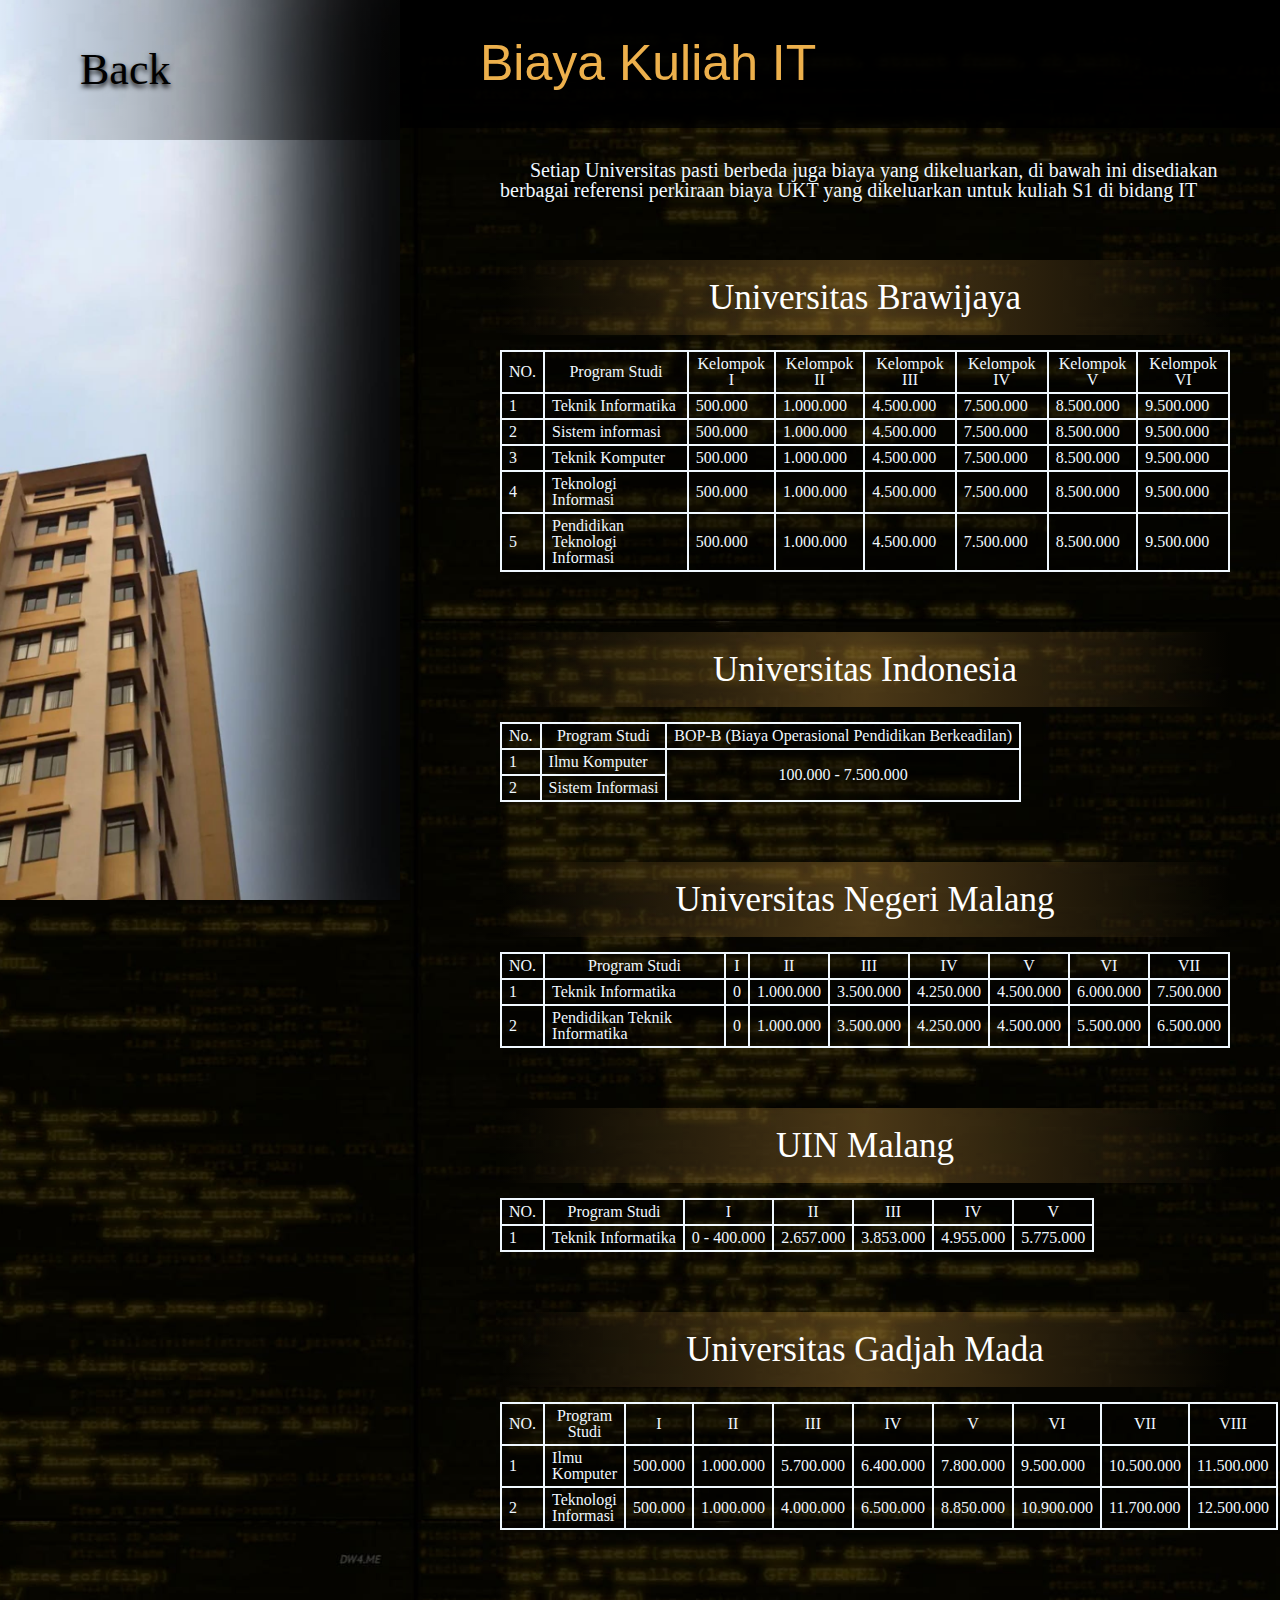
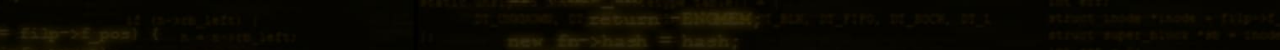
<file: Biaya/biaya.html>
<html lang="en">
<head>
    <meta charset="UTF-8">
    <title>Biaya UKT Kuliah</title>
    <link rel="stylesheet" href="../prodi/style.css">
    <link rel="icon" href="../img/icon.jpg">
</head>
<body>
    
<div class="left">
    <a href="../index.html"><h1>Back</h1></a>
</div>
<div class="right">
    <div class="head">
        <h1>Biaya Kuliah IT</h1>
    </div>
    <div class="content">
        <p>Setiap Universitas pasti berbeda juga biaya yang dikeluarkan, di bawah ini disediakan berbagai referensi perkiraan biaya UKT yang dikeluarkan untuk kuliah S1 di bidang IT</p>
        <h2>Universitas Brawijaya</h2>
        <table>
            <thead>
                <th>NO.</th>
                <th>Program Studi</th>
                <th>Kelompok I</th>
                <th>Kelompok II</th>
                <th>Kelompok III</th>
                <th>Kelompok IV</th>
                <th>Kelompok V</th>
                <th>Kelompok VI</th>
            </thead>
            <tbody>
                <tr>
                    <td>1</td>
                    <td>Teknik Informatika</td>
                    <td>500.000</td>
                    <td>1.000.000</td>
                    <td>4.500.000</td>
                    <td>7.500.000</td>
                    <td>8.500.000</td>
                    <td>9.500.000</td>
                </tr>
                <tr>
                    <td>2</td>
                    <td>Sistem informasi</td>
                    <td>500.000</td>
                    <td>1.000.000</td>
                    <td>4.500.000</td>
                    <td>7.500.000</td>
                    <td>8.500.000</td>
                    <td>9.500.000</td>
                </tr>
                <tr>
                    <td>3</td>
                    <td>Teknik Komputer</td>
                    <td>500.000</td>
                    <td>1.000.000</td>
                    <td>4.500.000</td>
                    <td>7.500.000</td>
                    <td>8.500.000</td>
                    <td>9.500.000</td>
                </tr>
                <tr>
                    <td>4</td>
                    <td>Teknologi Informasi</td>
                    <td>500.000</td>
                    <td>1.000.000</td>
                    <td>4.500.000</td>
                    <td>7.500.000</td>
                    <td>8.500.000</td>
                    <td>9.500.000</td>
                </tr>
                <tr>
                    <td>5</td>
                    <td>Pendidikan Teknologi Informasi</td>
                    <td>500.000</td>
                    <td>1.000.000</td>
                    <td>4.500.000</td>
                    <td>7.500.000</td>
                    <td>8.500.000</td>
                    <td>9.500.000</td>
                </tr>
            </tbody>
        </table>
        <h2>Universitas Indonesia</h2>
        <table>
            <thead>
                <th>No.</th>
                <th>Program Studi</th>
                <th>BOP-B (Biaya Operasional Pendidikan Berkeadilan)</th>
            </thead>
            <tbody>
                <tr>
                    <td>1</td>
                    <td>Ilmu Komputer</td>
                    <td rowspan="2" align="center">100.000 - 7.500.000</td>
                </tr>
                <tr>
                    <td>2</td>
                    <td>Sistem Informasi</td>
                </tr>
            </tbody>
        </table>
        <h2>Universitas Negeri Malang</h2>
        <table>
            <thead>
                <th>NO.</th>
                <th>Program Studi</th>
                <th>I</th>
                <th>II</th>
                <th>III</th>
                <th>IV</th>
                <th>V</th>
                <th>VI</th>
                <th>VII</th>
            </thead>
            <tbody>
                <tr>
                    <td>1</td>
                    <td>Teknik Informatika</td>
                    <td>0</td>
                    <td>1.000.000</td>
                    <td>3.500.000</td>
                    <td>4.250.000</td>
                    <td>4.500.000</td>
                    <td>6.000.000</td>
                    <td>7.500.000</td>
                </tr>
                <tr>
                    <td>2</td>
                    <td>Pendidikan Teknik Informatika</td>
                    <td>0</td>
                    <td>1.000.000</td>
                    <td>3.500.000</td>
                    <td>4.250.000</td>
                    <td>4.500.000</td>
                    <td>5.500.000</td>
                    <td>6.500.000</td>
                </tr>
            </tbody>
        </table>
        <h2>UIN Malang</h2>
        <table>
            <thead>
                <th>NO.</th>
                <th>Program Studi</th>
                <th>I</th>
                <th>II</th>
                <th>III</th>
                <th>IV</th>
                <th>V</th>
            </thead>
            <tbody>
                <tr>
                    <td>1</td>
                    <td>Teknik Informatika</td>
                    <td>0 - 400.000</td>
                    <td>2.657.000</td>
                    <td>3.853.000</td>
                    <td>4.955.000</td>
                    <td>5.775.000</td>
                </tr>
        </table>
        <h2>Universitas Gadjah Mada</h2>
        <table>
            <thead>
                <th>NO.</th>
                <th>Program Studi</th>
                <th>I</th>
                <th>II</th>
                <th>III</th>
                <th>IV</th>
                <th>V</th>
                <th>VI</th>
                <th>VII</th>
                <th>VIII</th>
            </thead>
            <tbody>
                <tr>
                    <td>1</td>
                    <td>Ilmu Komputer</td>
                    <td>500.000</td>
                    <td>1.000.000</td>
                    <td>5.700.000</td>
                    <td>6.400.000</td>
                    <td>7.800.000</td>
                    <td>9.500.000</td>
                    <td>10.500.000</td>
                    <td>11.500.000</td>
                </tr>
                <tr>
                    <td>2</td>
                    <td>Teknologi Informasi</td>
                    <td>500.000</td>
                    <td>1.000.000</td>
                    <td>4.000.000</td>
                    <td>6.500.000</td>
                    <td>8.850.000</td>
                    <td>10.900.000</td>
                    <td>11.700.000</td>
                    <td>12.500.000</td>
                </tr>
        </table>
    </div>
</div>

</body>
</html>
</file>
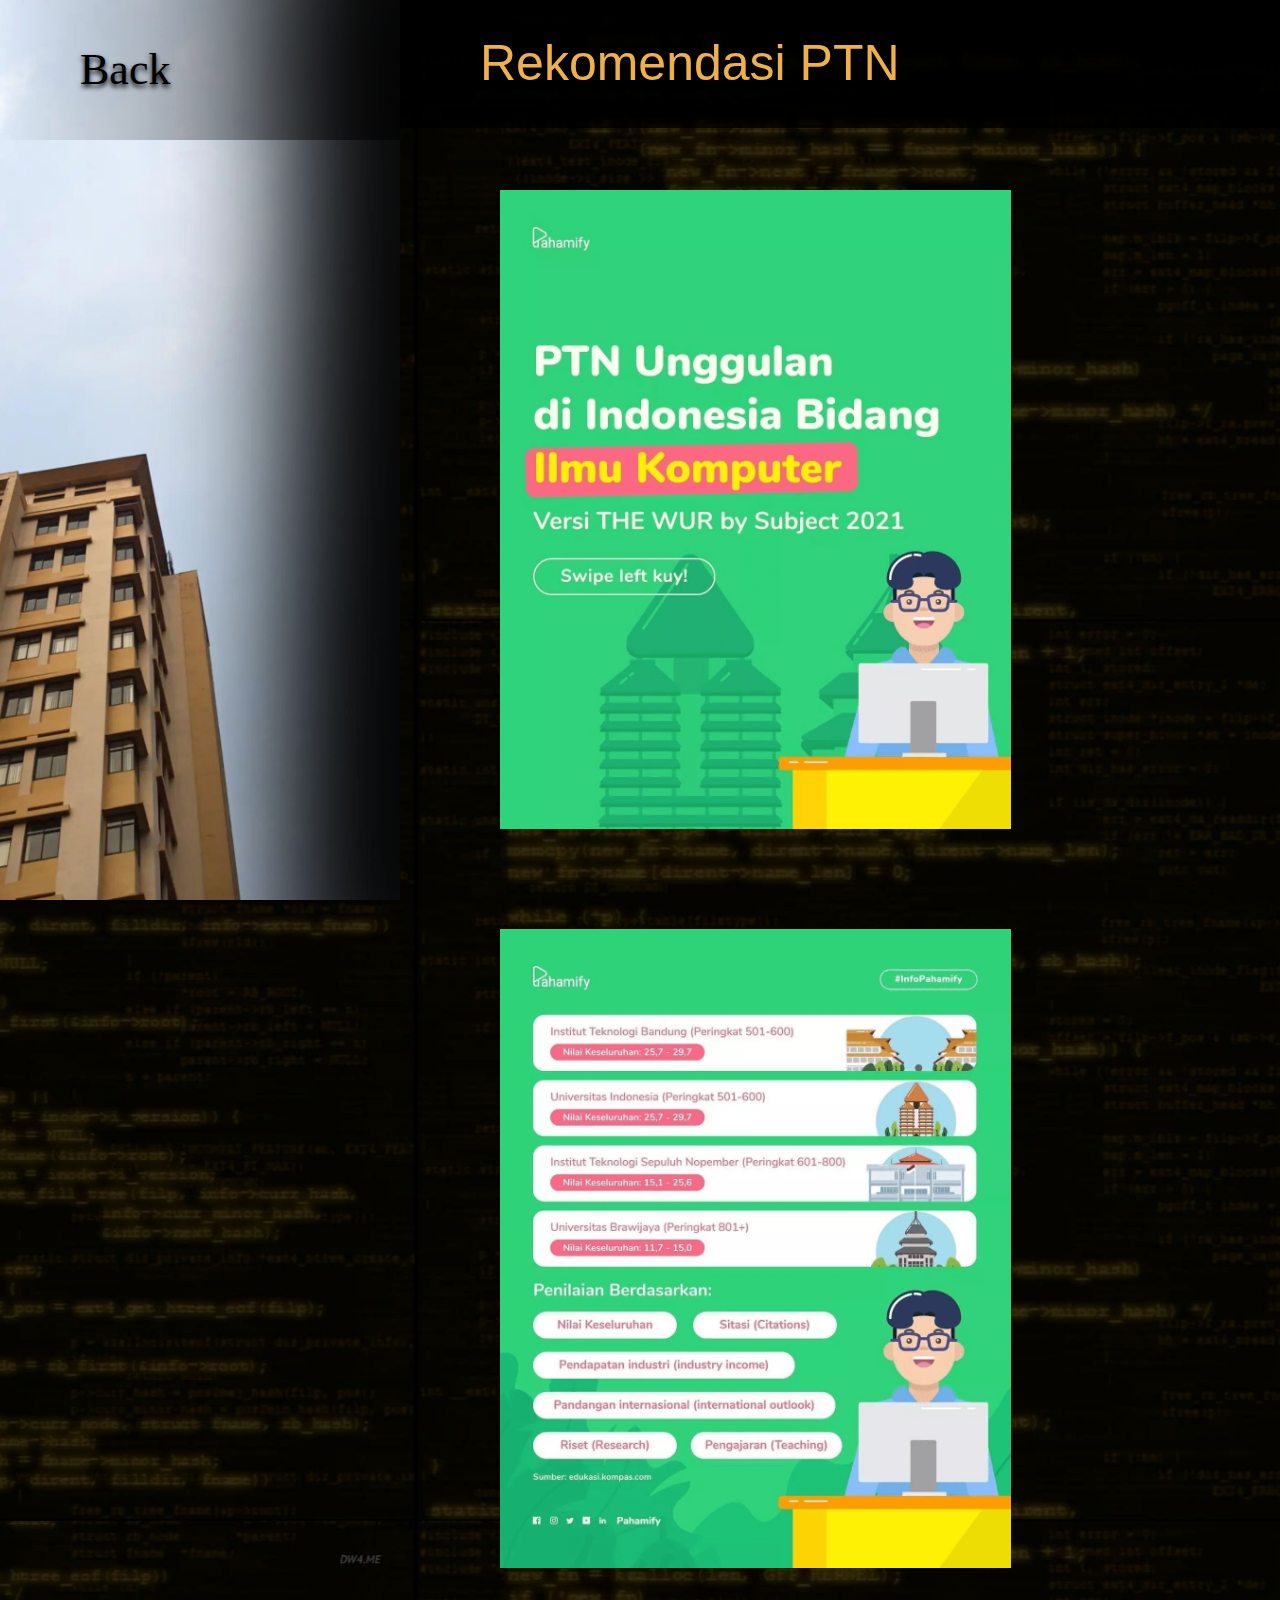
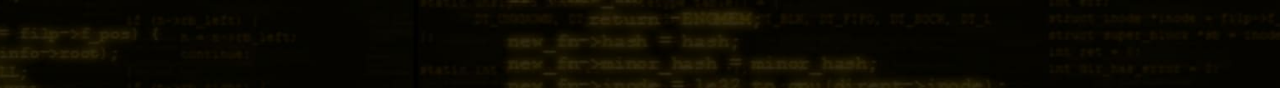
<file: campus/campus.html>
<html lang="en">
<head>
    <meta charset="UTF-8">
    <title>Rekomendasi PTN</title>
    <link rel="stylesheet" href="../prodi/style.css">
    <link rel="icon" href="../img/icon.jpg">
</head>
<body>
    
<div class="left">
    <a href="../index.html"><h1>Back</h1></a>
</div>
<div class="right">
    <div class="head">
        <h1>Rekomendasi PTN</h1>
    </div>
    <div class="content">
        <img src="../img/rekoms1.png" alt="cover">
        <img src="../img/rekoms2.png" alt="cover">
    </div>
</div>

</body>
</html>
</file>
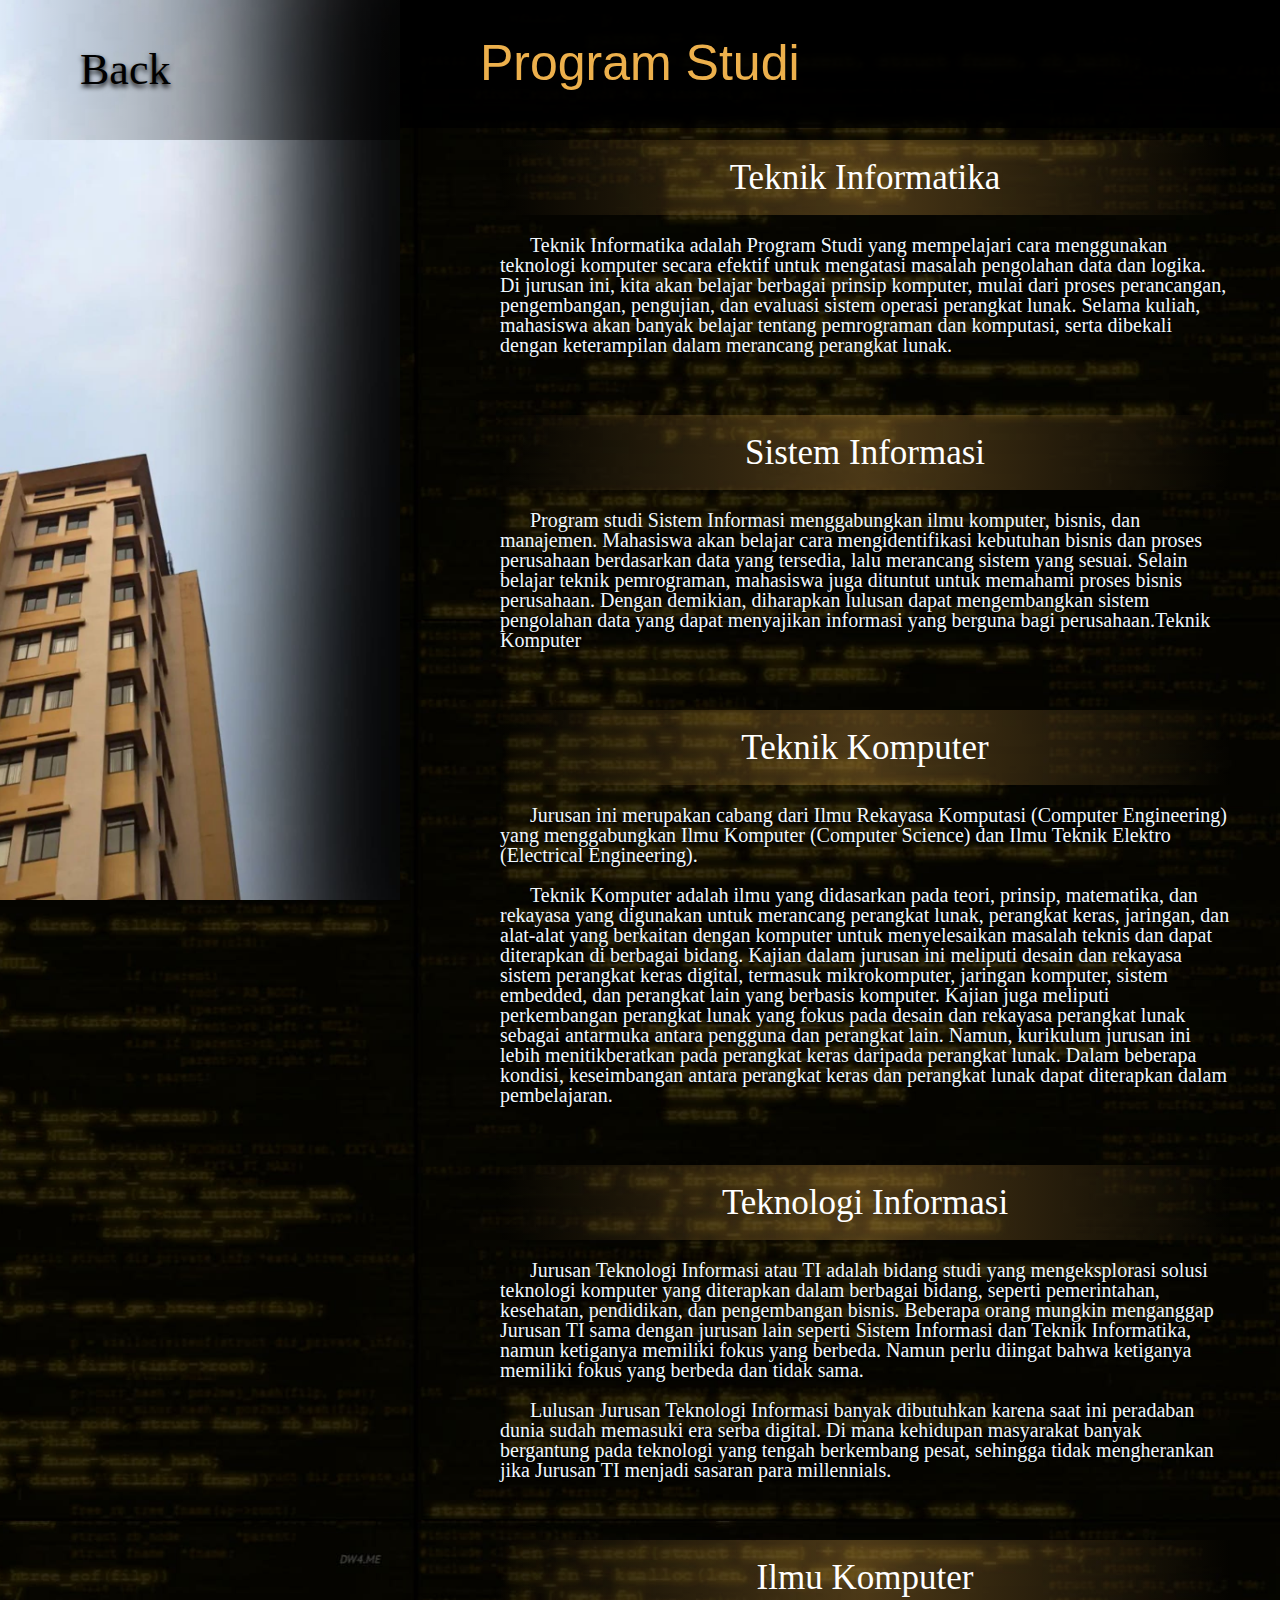
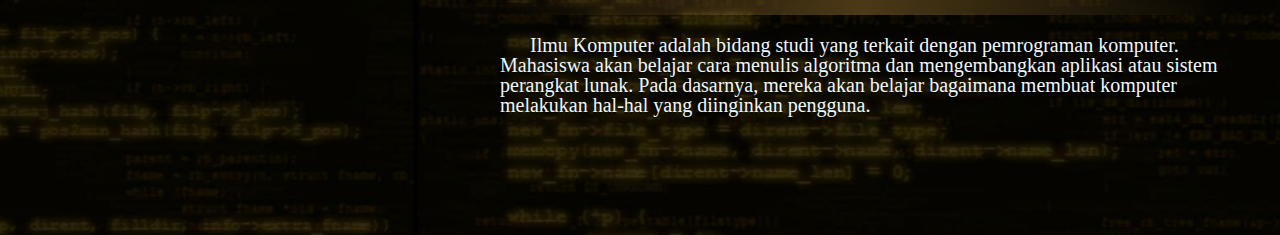
<file: prodi/prodi.html>
<html lang="en">
<head>
    <meta charset="UTF-8">
    <title>Program Studi</title>
    <link rel="stylesheet" href="style.css">
    <link rel="icon" href="../img/icon.jpg">
</head>
<body>
    
<div class="left">
    <a href="../index.html"><h1>Back</h1></a>
</div>
<div class="right">
    <div class="head">
        <h1>Program Studi</h1>
    </div>
    <div class="content">
        <h2>Teknik Informatika</h2>
        <p>Teknik Informatika adalah Program Studi yang mempelajari cara menggunakan teknologi komputer secara efektif untuk mengatasi masalah pengolahan data dan logika. Di jurusan ini, kita akan belajar berbagai prinsip komputer, mulai dari proses perancangan, pengembangan, pengujian, dan evaluasi sistem operasi perangkat lunak. Selama kuliah, mahasiswa akan banyak belajar tentang pemrograman dan komputasi, serta dibekali dengan keterampilan dalam merancang perangkat lunak. </p>
        <h2>Sistem Informasi</h2>
        <p>Program studi Sistem Informasi menggabungkan ilmu komputer, bisnis, dan manajemen. Mahasiswa akan belajar cara mengidentifikasi kebutuhan bisnis dan proses perusahaan berdasarkan data yang tersedia, lalu merancang sistem yang sesuai. Selain belajar teknik pemrograman, mahasiswa juga dituntut untuk memahami proses bisnis perusahaan. Dengan demikian, diharapkan lulusan dapat mengembangkan sistem pengolahan data yang dapat menyajikan informasi yang berguna bagi perusahaan.Teknik Komputer</p>
        <h2>Teknik Komputer</h2>
        <p>Jurusan ini merupakan cabang dari Ilmu Rekayasa Komputasi (Computer Engineering) yang menggabungkan Ilmu Komputer (Computer Science) dan Ilmu Teknik Elektro (Electrical Engineering).</p>
        <p>Teknik Komputer adalah ilmu yang didasarkan pada teori, prinsip, matematika, dan rekayasa yang digunakan untuk merancang perangkat lunak, perangkat keras, jaringan, dan alat-alat yang berkaitan dengan komputer untuk menyelesaikan masalah teknis dan dapat diterapkan di berbagai bidang. Kajian dalam jurusan ini meliputi desain dan rekayasa sistem perangkat keras digital, termasuk mikrokomputer, jaringan komputer, sistem embedded, dan perangkat lain yang berbasis komputer. Kajian juga meliputi perkembangan perangkat lunak yang fokus pada desain dan rekayasa perangkat lunak sebagai antarmuka antara pengguna dan perangkat lain. Namun, kurikulum jurusan ini lebih menitikberatkan pada perangkat keras daripada perangkat lunak. Dalam beberapa kondisi, keseimbangan antara perangkat keras dan perangkat lunak dapat diterapkan dalam pembelajaran.</p>
        <h2>Teknologi Informasi</h2>
        <p>Jurusan Teknologi Informasi atau TI adalah bidang studi yang mengeksplorasi solusi teknologi komputer yang diterapkan dalam berbagai bidang, seperti pemerintahan, kesehatan, pendidikan, dan pengembangan bisnis. Beberapa orang mungkin menganggap Jurusan TI sama dengan jurusan lain seperti Sistem Informasi dan Teknik Informatika, namun ketiganya memiliki fokus yang berbeda. Namun perlu diingat bahwa ketiganya memiliki fokus yang berbeda dan tidak sama.</p>
        <p>Lulusan Jurusan Teknologi Informasi banyak dibutuhkan karena saat ini peradaban dunia sudah memasuki era serba digital. Di mana kehidupan masyarakat banyak bergantung pada teknologi yang tengah berkembang pesat, sehingga tidak mengherankan jika Jurusan TI menjadi sasaran para millennials.</p>
        <h2>Ilmu Komputer</h2>
        <p>Ilmu Komputer adalah bidang studi yang terkait dengan pemrograman komputer. Mahasiswa akan belajar cara menulis algoritma dan mengembangkan aplikasi atau sistem perangkat lunak. Pada dasarnya, mereka akan belajar bagaimana membuat komputer melakukan hal-hal yang diinginkan pengguna.</p>
    </div>
</div>

</body>
</html>
</file>
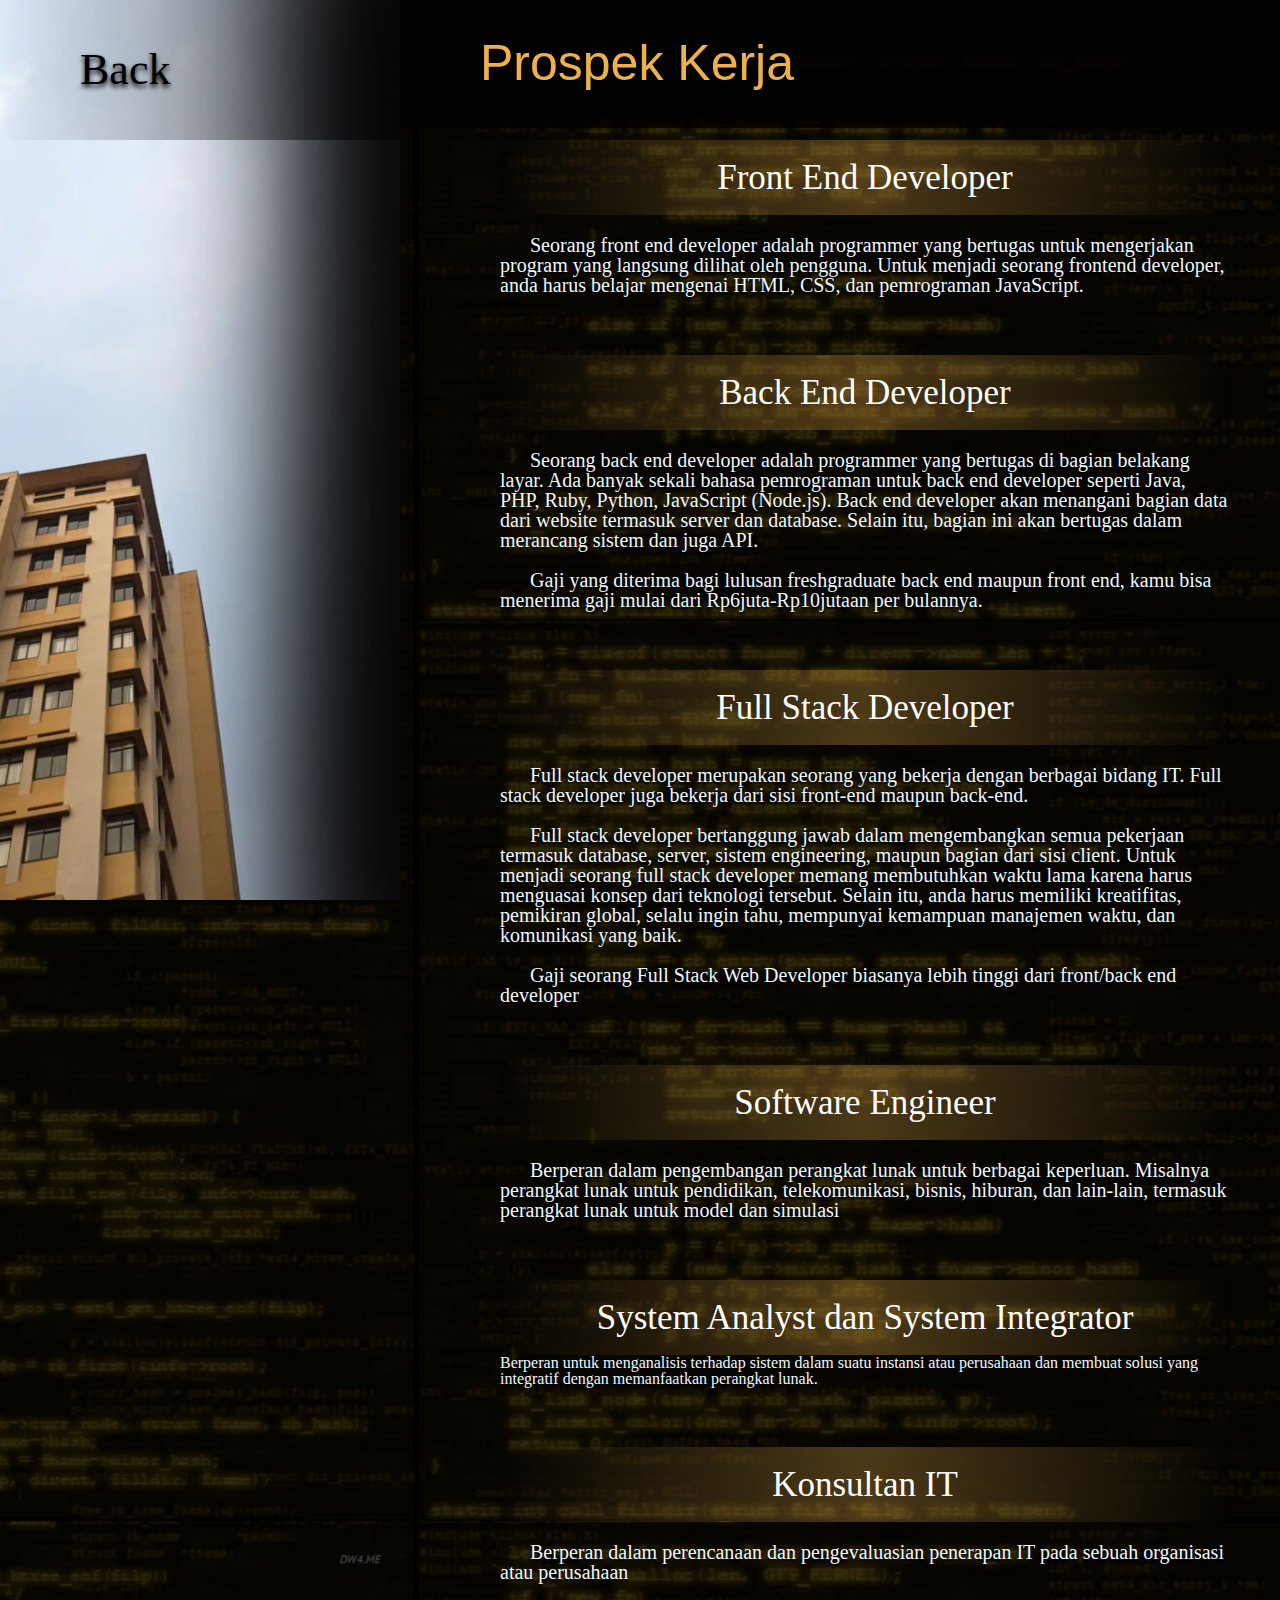
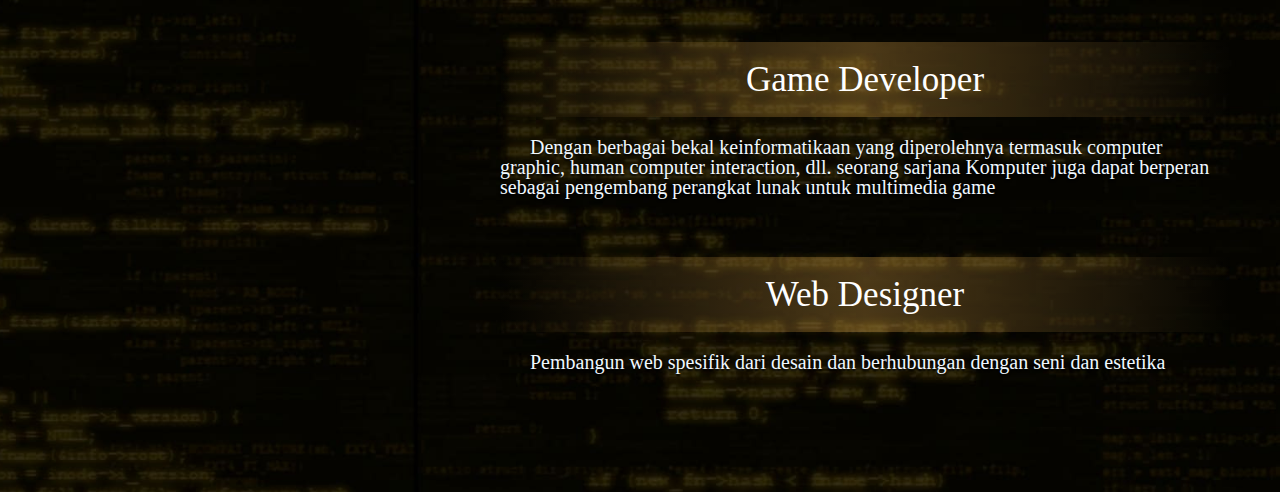
<file: Prospek Kerja/prospek.html>
<html lang="en">
<head>
    <meta charset="UTF-8">
    <title>Prospek Kerja</title>
    <link rel="stylesheet" href="../prodi/style.css">
    <link rel="icon" href="../img/icon.jpg">
</head>
<body>
    
<div class="left">
    <a href="../index.html"><h1>Back</h1></a>
</div>
<div class="right">
    <div class="head">
        <h1>Prospek Kerja</h1>
    </div>
    <div class="content">
        <h2>Front End Developer</h2>
        <p>Seorang front end developer adalah programmer yang bertugas untuk mengerjakan program yang langsung dilihat oleh pengguna. Untuk menjadi seorang frontend developer, anda harus belajar mengenai HTML, CSS, dan pemrograman JavaScript.</p>
        <h2>Back End Developer</h2>
        <p>Seorang back end developer adalah programmer yang bertugas di bagian belakang layar. Ada banyak sekali bahasa pemrograman untuk back end developer seperti Java, PHP, Ruby, Python, JavaScript (Node.js). Back end developer akan menangani bagian data dari website termasuk server dan database. Selain itu, bagian ini akan bertugas dalam merancang sistem dan juga API.</p>
        <p>Gaji yang diterima bagi lulusan freshgraduate back end maupun front end, kamu bisa menerima gaji mulai dari Rp6juta-Rp10jutaan per bulannya.</p>
        <h2>Full Stack Developer</h2>
        <p>Full stack developer merupakan seorang yang bekerja dengan berbagai bidang IT. Full stack developer juga bekerja dari sisi front-end maupun back-end.</p>
        <p>Full stack developer bertanggung jawab dalam mengembangkan semua pekerjaan termasuk database, server, sistem engineering, maupun bagian dari sisi client. Untuk menjadi seorang full stack developer memang membutuhkan waktu lama karena harus menguasai konsep dari teknologi tersebut. Selain itu, anda harus memiliki kreatifitas, pemikiran global, selalu ingin tahu, mempunyai kemampuan manajemen waktu, dan komunikasi yang baik.</p>
        <p>Gaji seorang Full Stack Web Developer biasanya lebih tinggi dari front/back end developer</p>
        <h2>Software Engineer</h2>
        <p>Berperan dalam pengembangan perangkat lunak untuk berbagai keperluan. Misalnya perangkat lunak untuk pendidikan, telekomunikasi, bisnis, hiburan, dan lain-lain, termasuk perangkat lunak untuk model dan simulasi</p>
        <h2>System Analyst dan System Integrator</h2>
        Berperan untuk menganalisis terhadap sistem dalam suatu instansi atau perusahaan dan membuat solusi yang integratif dengan memanfaatkan perangkat lunak.
        <h2>Konsultan IT</h2>
        <p>Berperan dalam perencanaan dan pengevaluasian penerapan IT pada sebuah organisasi atau perusahaan</p>
        <h2>Game Developer</h2>
        <p>Dengan berbagai bekal keinformatikaan yang diperolehnya termasuk computer graphic, human computer interaction, dll. seorang sarjana Komputer juga dapat berperan sebagai pengembang perangkat lunak untuk multimedia game</p>
        <h2>Web Designer</h2>
        <p>Pembangun web spesifik dari desain dan berhubungan dengan seni dan estetika</p>
    </div>
</div>

</body>
</html>
</file>
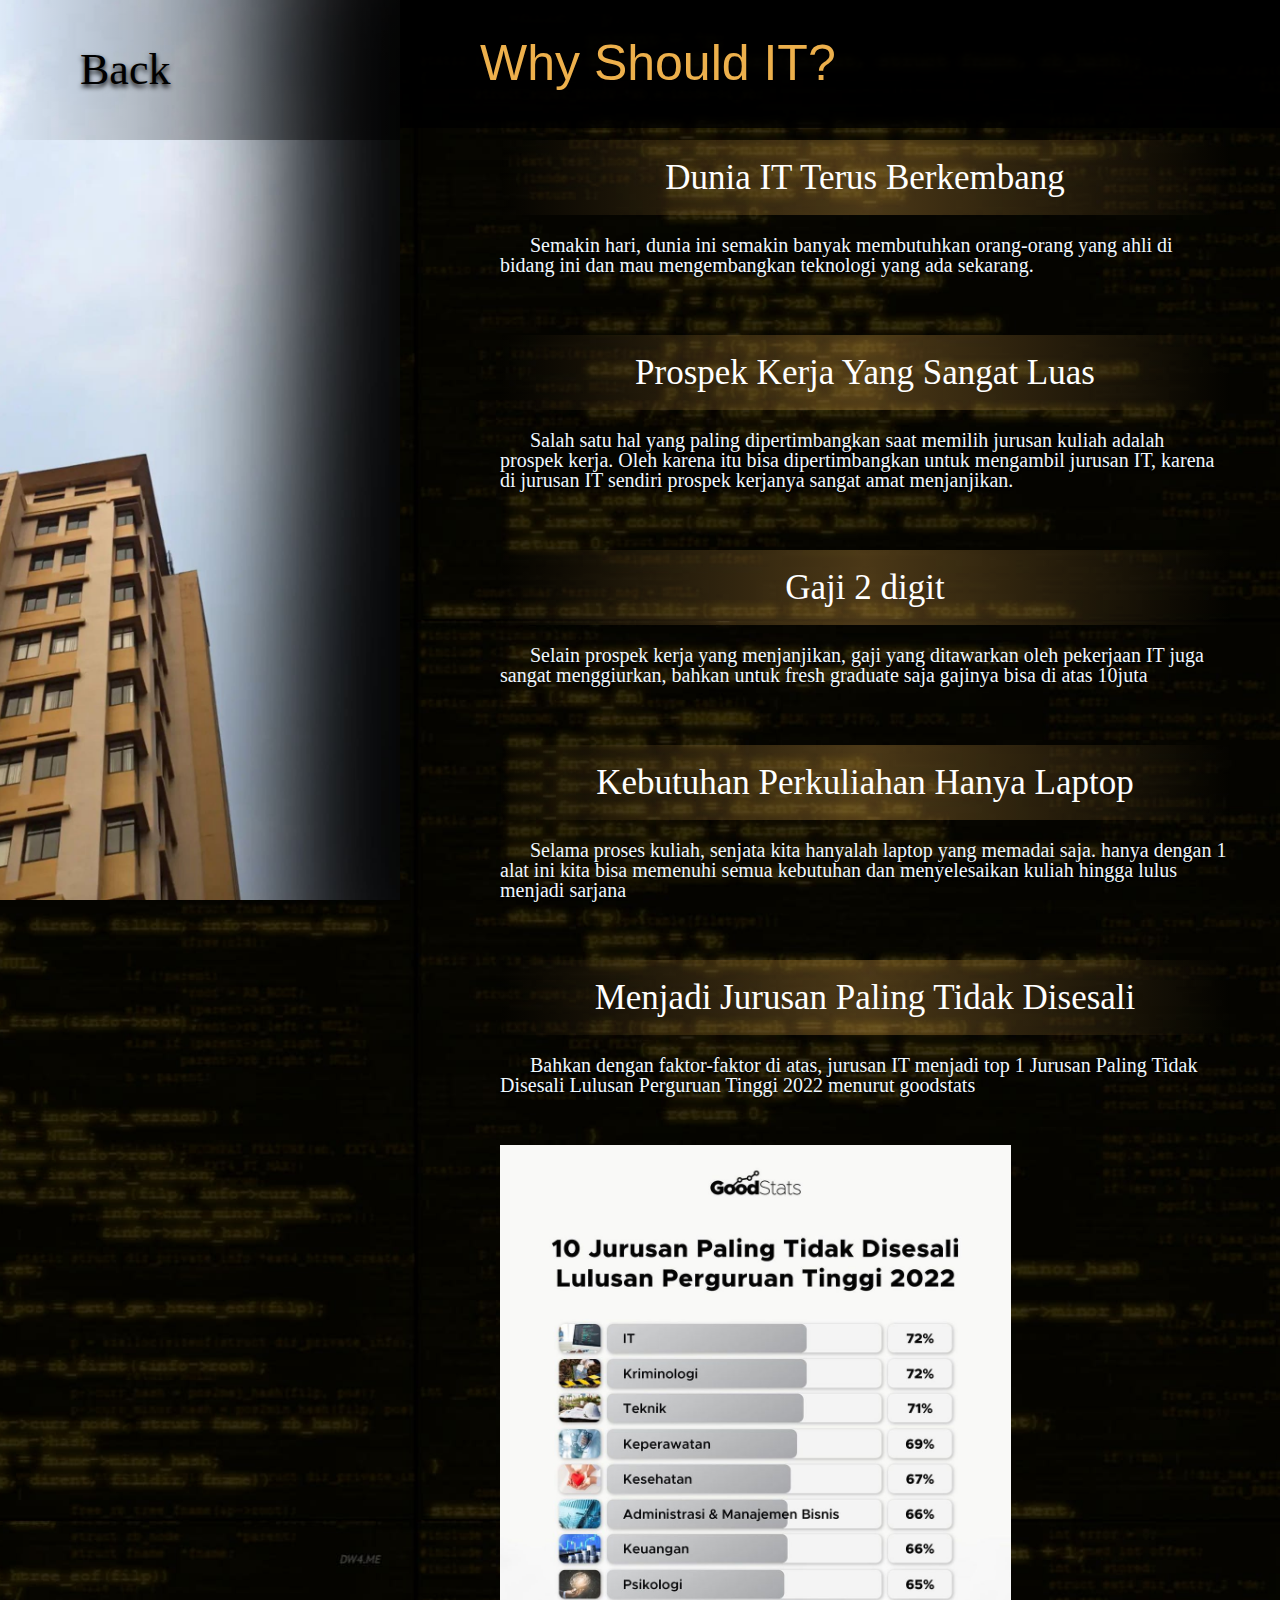
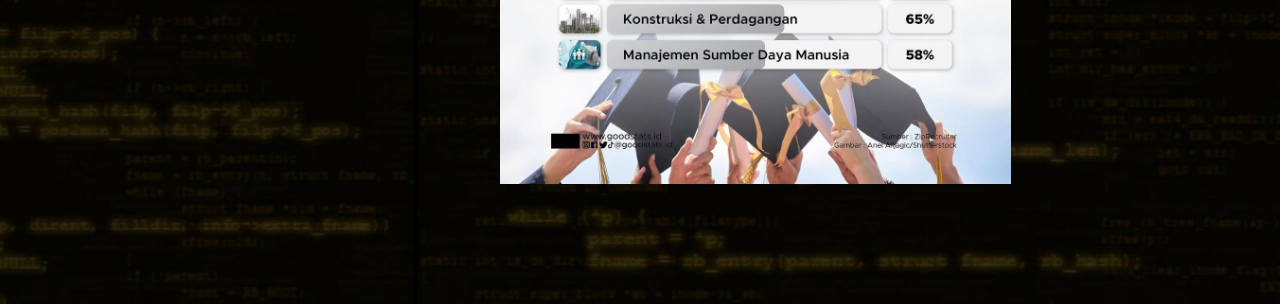
<file: Reason/reason.html>
<html lang="en">
<head>
    <meta charset="UTF-8">
    <title>Mengapa Harus IT?</title>
    <link rel="stylesheet" href="../prodi/style.css">
    <link rel="icon" href="../img/icon.jpg">
</head>
<body>
    
<div class="left">
    <a href="../index.html"><h1>Back</h1></a>
</div>
<div class="right">
    <div class="head">
        <h1>Why Should IT?</h1>
    </div>
    <div class="content">
        <h2>Dunia IT Terus Berkembang</h2>
        <p>Semakin hari, dunia ini semakin banyak membutuhkan orang-orang yang ahli di bidang ini dan mau mengembangkan teknologi yang ada sekarang.</p>
        <h2>Prospek Kerja Yang Sangat Luas</h2>
        <p>Salah satu hal yang paling dipertimbangkan saat memilih jurusan kuliah adalah prospek kerja. Oleh karena itu bisa dipertimbangkan untuk mengambil jurusan IT, karena di jurusan IT sendiri prospek kerjanya sangat amat menjanjikan.</p>
        <h2>Gaji 2 digit</h2>
        <p>Selain prospek kerja yang menjanjikan, gaji yang ditawarkan oleh pekerjaan IT juga sangat menggiurkan, bahkan untuk fresh graduate saja gajinya bisa di atas 10juta</p>
        <h2>Kebutuhan Perkuliahan Hanya Laptop</h2>
        <p>Selama proses kuliah, senjata kita hanyalah laptop yang memadai saja. hanya dengan 1 alat ini kita bisa memenuhi semua kebutuhan dan menyelesaikan kuliah hingga lulus menjadi sarjana</p>
        <h2>Menjadi Jurusan Paling Tidak Disesali</h2>
        <p>Bahkan dengan faktor-faktor di atas, jurusan IT menjadi top 1 Jurusan Paling Tidak Disesali Lulusan Perguruan Tinggi 2022 menurut goodstats</p>
        <img src="../img/top1.jpg" alt="top1">
    </div>
</div>

</body>
</html>
</file>
<file: prodi/style.css>
html, body, div, span, applet, object, iframe,
h1, h2, h3, h4, h5, h6, p, blockquote, pre,
a, abbr, acronym, address, big, cite, code,
del, dfn, em, img, ins, kbd, q, s, samp,
small, strike, strong, sub, sup, tt, var,
b, u, i, center,
dl, dt, dd, ol, ul, li,
fieldset, form, label, legend,
table, caption, tbody, tfoot, thead, tr, th, td,
article, aside, canvas, details, embed, 
figure, figcaption, footer, header, hgroup, 
menu, nav, output, ruby, section, summary,
time, mark, audio, video {
	margin: 0;
	padding: 0;
	border: 0;
	font-size: 100%;
	font: inherit;
	vertical-align: baseline;
}
/* HTML5 display-role reset for older browsers */
article, aside, details, figcaption, figure, 
footer, header, hgroup, menu, nav, section {
	display: block;
}
body {
	line-height: 1;
}
ol, ul {
	list-style: none;
}
blockquote, q {
	quotes: none;
}
blockquote:before, blockquote:after,
q:before, q:after {
	content: '';
	content: none;
}
table {
	border-collapse: collapse;
	border-spacing: 0;
}

body {
    background-color: black;
    background-image: url(../img/programYellow.jpg);
    background-size: cover;
    background-position: 416 620;
}

::-webkit-scrollbar {
    width: 10px;
  }
  
  ::-webkit-scrollbar-track {
    background: #272727; 
  }
   
  ::-webkit-scrollbar-thumb {
    background: rgb(188, 139, 60); 
  }
  
  ::-webkit-scrollbar-thumb:hover {
    background: rgb(109, 81, 35)#555; 
  }

body div.left {
    position: fixed;
    box-sizing: border-box;
    display: inline-block;
    width: 400px;
    height: 100%;
    background-size: cover;
    background-image: url(../img/filkom.jpg);
    background-position: 100%;
}

body div.right {
    box-sizing: border-box;
    width: 100%;
    height: 100%;
    display: inline-block;
    /* background-image: url(../img/programYellow.jpg);
    background-size: cover; */
    /* background-position: 416 620; */
}

body div.left a {
    text-decoration: none;
    color: black;
}

body div.left h1:hover {
    text-decoration: none;
    font-size: 44px;
    background-image: linear-gradient(to left, rgba(0,0,0, 0.6), rgba(0,0,0,0));
    text-shadow: 0px 3px 5px black;
    font-weight: 200;
}

body div.left h1 {
    box-sizing: border-box;
    width: 100%;
    text-shadow: -1px 3px 5px black;
    font-size: 42px;
    padding-left: 5%;
    padding-top: 12%;
    padding-left: 20%;
    padding-bottom: 12%;

    /* border: 2px solid red; */
}

body div.right .head {
    position: fixed;
    z-index: 9999;
    margin-left: 400px;
    padding-left: 80px;
    padding-top: 3%;
    padding-bottom: 40px;
    font-size: 50px;
    font-family: 'Lucida Sans', 'Lucida Sans Regular', 'Lucida Grande', 'Lucida Sans Unicode', Geneva, Verdana, sans-serif;
    width: 100%;
    background-image: linear-gradient(to bottom, rgba(0, 0, 0, 1), rgba(0, 0, 0, 0.8));
    color: rgb(237, 176, 76);

    /* border: 2px solid red; */
}

body div.right div.content {
    position: relative;
    box-sizing: border-box;
    margin-left: 400px;
    padding-left: 100px;
    margin-top: 140px;
    margin-right: 50px;
    color: aliceblue;

    /* border: 5px solid red; */
}

body div.right div.content h2 {
    display: block;
    margin-top: 60px;
    padding-top: 20px;
    padding-bottom: 20px;
    font-size: 35px;
    text-align: center;
    color: white;
    font-family: Georgia, 'Times New Roman', Times, serif;
    background-image: linear-gradient(to left, rgba(0,0,0,0.2), rgba(237, 176, 76, 0.3),rgba(0,0,0,0.2));
}

body div.right div.content p {
    display: inline-block;
    padding-top: 20px;
    font-size: 20px;
    text-indent: 30px;
    text-shadow: 0px 2px 2px black;
    font-family: Arial, Helvetica, sans-serif 30px;
}

body div.right div.content :last-child {
    margin-bottom: 120px;
}

body div.right div.content table {
    display: inline-block;
    margin-top: 15px;
    background-color: rgba(0, 0, 0, 0.3);
}

body div.right div.content :last-child {
    margin-bottom: 120px;
    /* border: 5px solid red; */
}

body div.right div.content table * {
    color: aliceblue;
    padding: 4px 7px;
    line-height: 100%;
    border: 2px solid aliceblue;
    vertical-align: middle;
}

body div.right div.content img {
    display: inline;
    margin: 50px auto;
    align-self: center;
    width: 70%;
}

/* body * {
    border: 2px solid red;
} */
</file>
